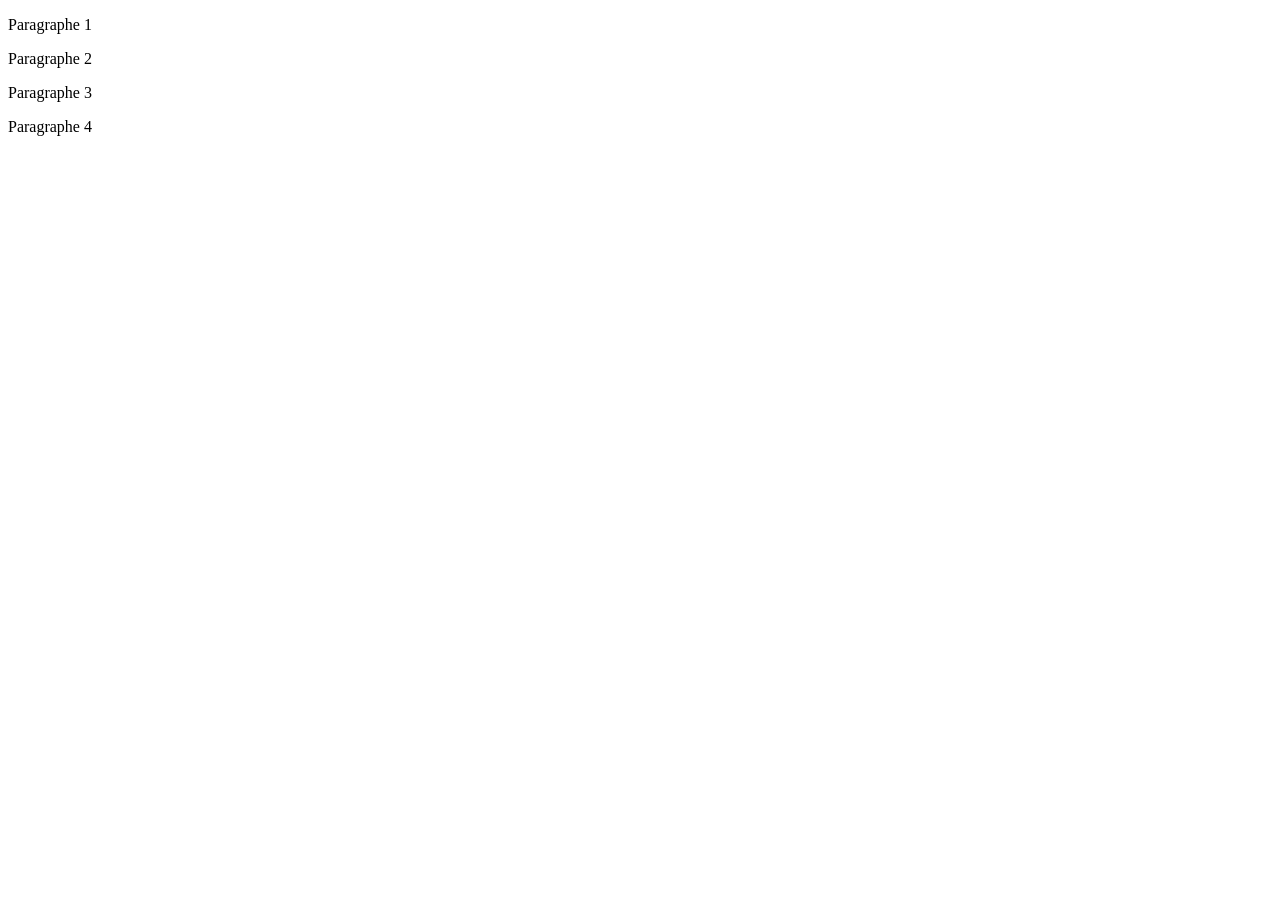
<file: Day21/index.html>
<!DOCTYPE html>
<html lang="en">
<head>
    <meta charset="UTF-8">
    <meta name="viewport" content="width=device-width, initial-scale=1.0">
    <title>Day21</title>
</head>
<body>
    <p id="first">Paragraphe 1</p>
    <p id="second">Paragraphe 2</p>
    <p id="third">Paragraphe 3</p>
    <p id="fourth">Paragraphe 4</p>
</body>
</html>
</file>
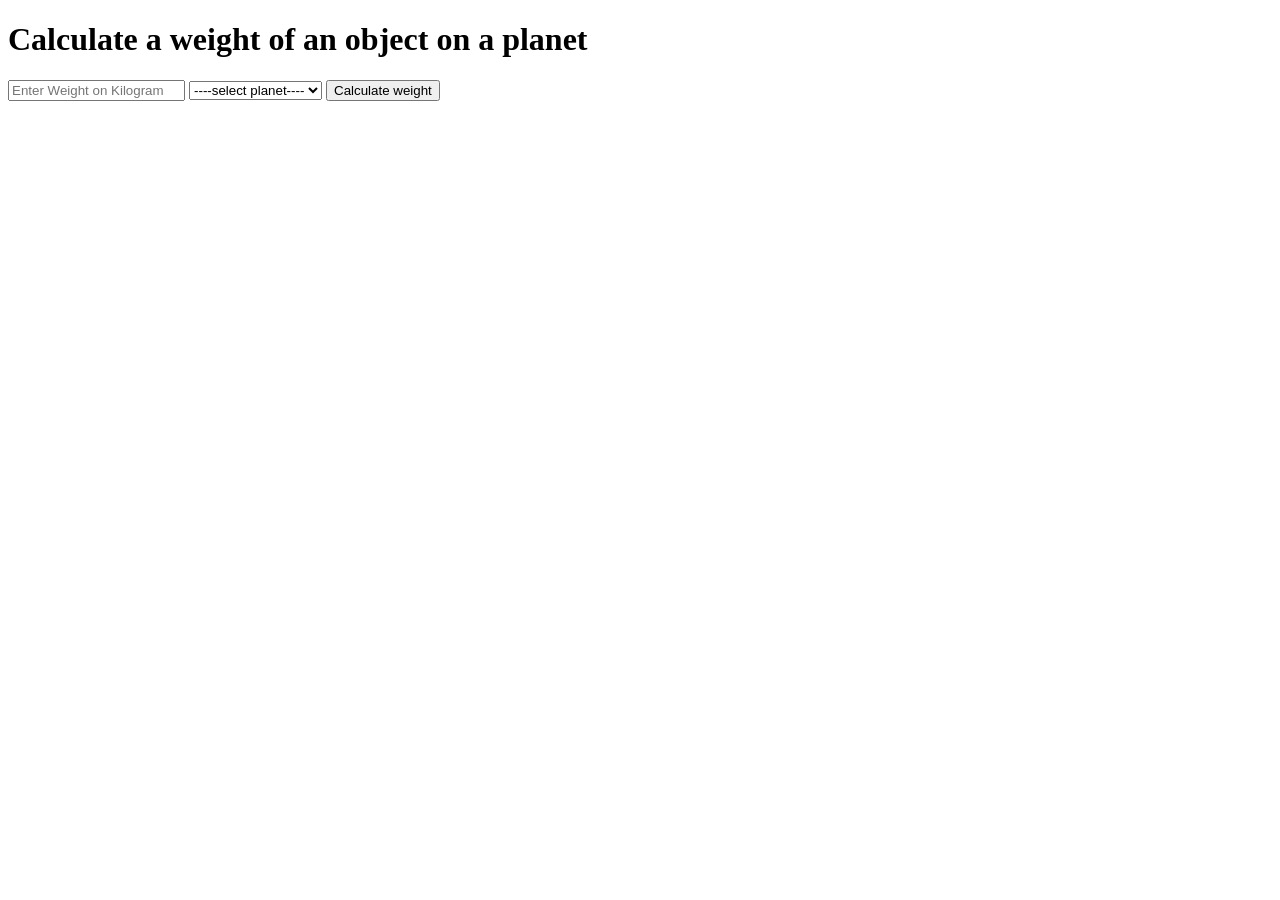
<file: Day24/index.html>
<!DOCTYPE html>
<html lang="en">
<head>
    <meta charset="UTF-8">
    <meta name="viewport" content="width=device-width, initial-scale=1.0">
    <title>Solar System Weight Calculator</title>
</head>
<body>
    <h1>Calculate a weight of an object on a planet</h1>

    <input type="number" placeholder="Enter Weight on Kilogram" id="mass">

    <select id="planet">
        <option value="">----select planet----</option>
        <option value="Mercury">Mercury</option>
        <option value="Venus">Venus</option>
        <option value="Earth">Earth</option>
        <option value="Mars">Mars</option>
        <option value="Jupiter">Jupiter</option>
        <option value="Saturn">Saturn</option>
        <option value="Uranus">Uranus</option>
        <option value="Neptune">Neptune</option>
        <option value="Pluto">Pluto</option>
    </select>

    <button id="calculateBtn">Calculate weight</button>
  
    <div id="result"></div>
  
    <script src="script.js"></script>
</body>
</html>
</file>
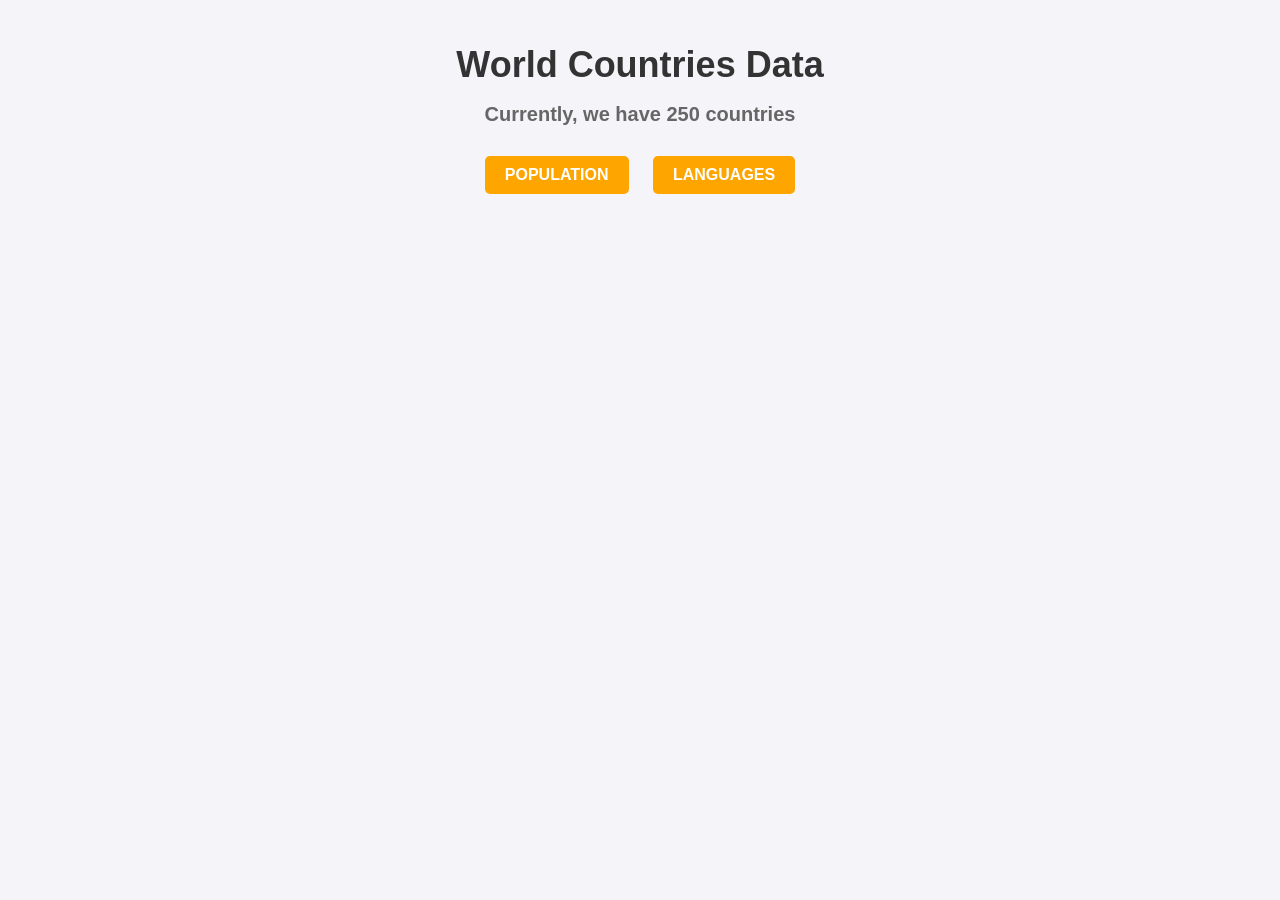
<file: Day25/index.html>
<!DOCTYPE html>
<html lang="en">
<head>
  <title>World Countries Data</title>
</head>
<body>
  <h1>World Countries Data</h1>
  <h2>Currently, we have 250 countries</h2>

  <button id="populationBtn">POPULATION</button>
  <button id="languagesBtn">LANGUAGES</button>

  <div id="chartContainer"></div>

  <script src="script.js"></script>
</body>
</html>
</file>
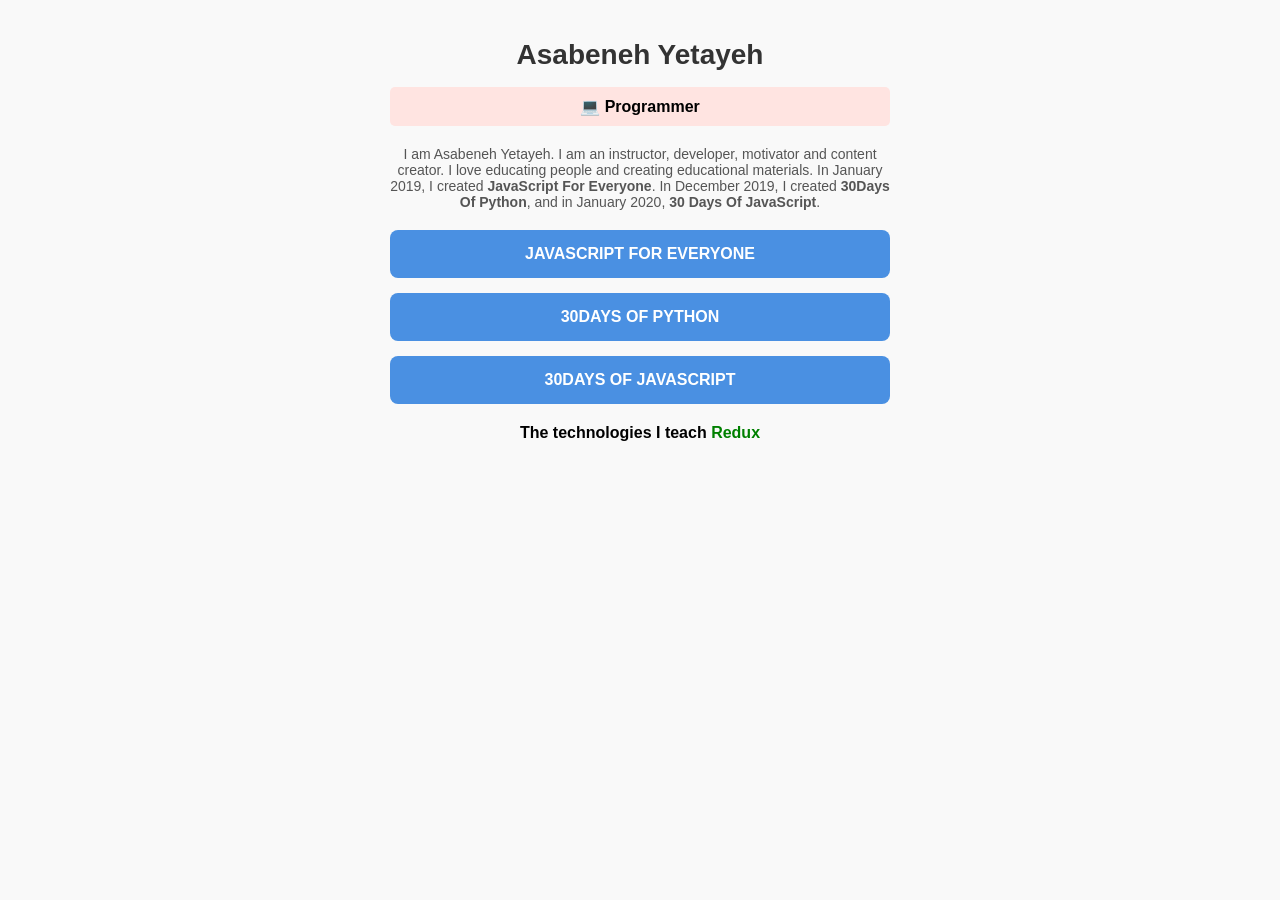
<file: Day27/index.html>
<!DOCTYPE html>
<html lang="en">
<head>
  <meta charset="UTF-8">
  <title>Asabeneh Yetayeh</title>
  <link rel="stylesheet" href="style.css">
</head>
<body>
  <div class="container">
    <h1 id="title">Asabeneh Yetayeh</h1>
    <p id="role">💻 Programmer</p>
    <p class="intro">
      I am Asabeneh Yetayeh. I am an instructor, developer, motivator and content creator. 
      I love educating people and creating educational materials. In January 2019, I created 
      <strong>JavaScript For Everyone</strong>. In December 2019, I created 
      <strong>30Days Of Python</strong>, and in January 2020, <strong>30 Days Of JavaScript</strong>.
    </p>

    <div class="projects">
      <div class="card">JAVASCRIPT FOR EVERYONE</div>
      <div class="card">30DAYS OF PYTHON</div>
      <div class="card">30DAYS OF JAVASCRIPT</div>
    </div>

    <p id="tech">The technologies I teach <span id="techName">Redux</span></p>
  </div>

  <script src="script.js"></script>
</body>
</html>
</file>
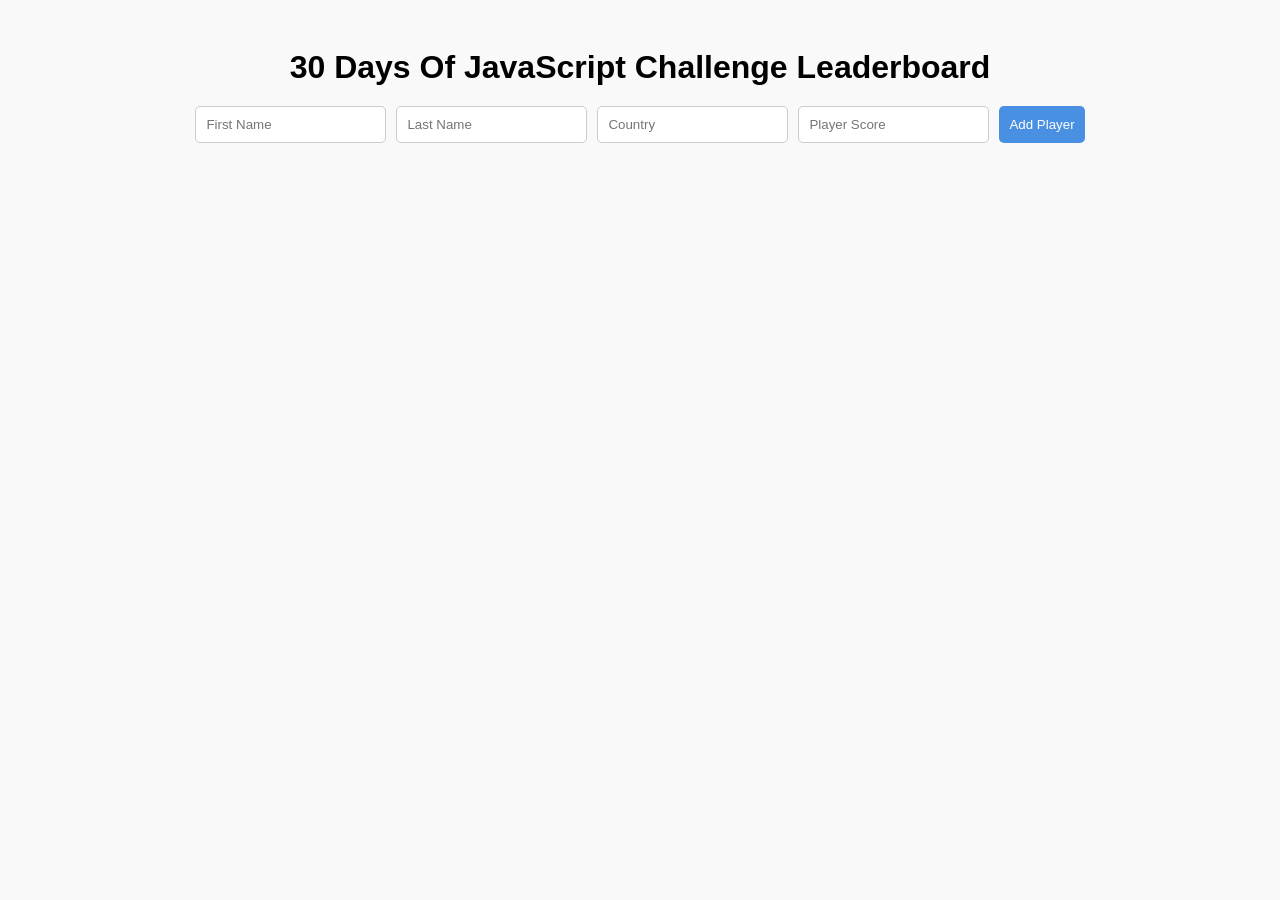
<file: Day28/index.html>
<!DOCTYPE html>
<html lang="en">
<head>
  <meta charset="UTF-8">
  <title>30 Days Of JavaScript Challenge Leaderboard</title>
  <link rel="stylesheet" href="style.css">
</head>
<body>
  <h1>30 Days Of JavaScript Challenge Leaderboard</h1>

  <div class="form">
    <input type="text" id="firstName" placeholder="First Name">
    <input type="text" id="lastName" placeholder="Last Name">
    <input type="text" id="country" placeholder="Country">
    <input type="number" id="score" placeholder="Player Score">
    <button id="addBtn">Add Player</button>
  </div>

  <p id="warning" class="warning">All fields are required.</p>

  <div id="leaderboard"></div>

  <script src="script.js"></script>
</body>
</html>
</file>
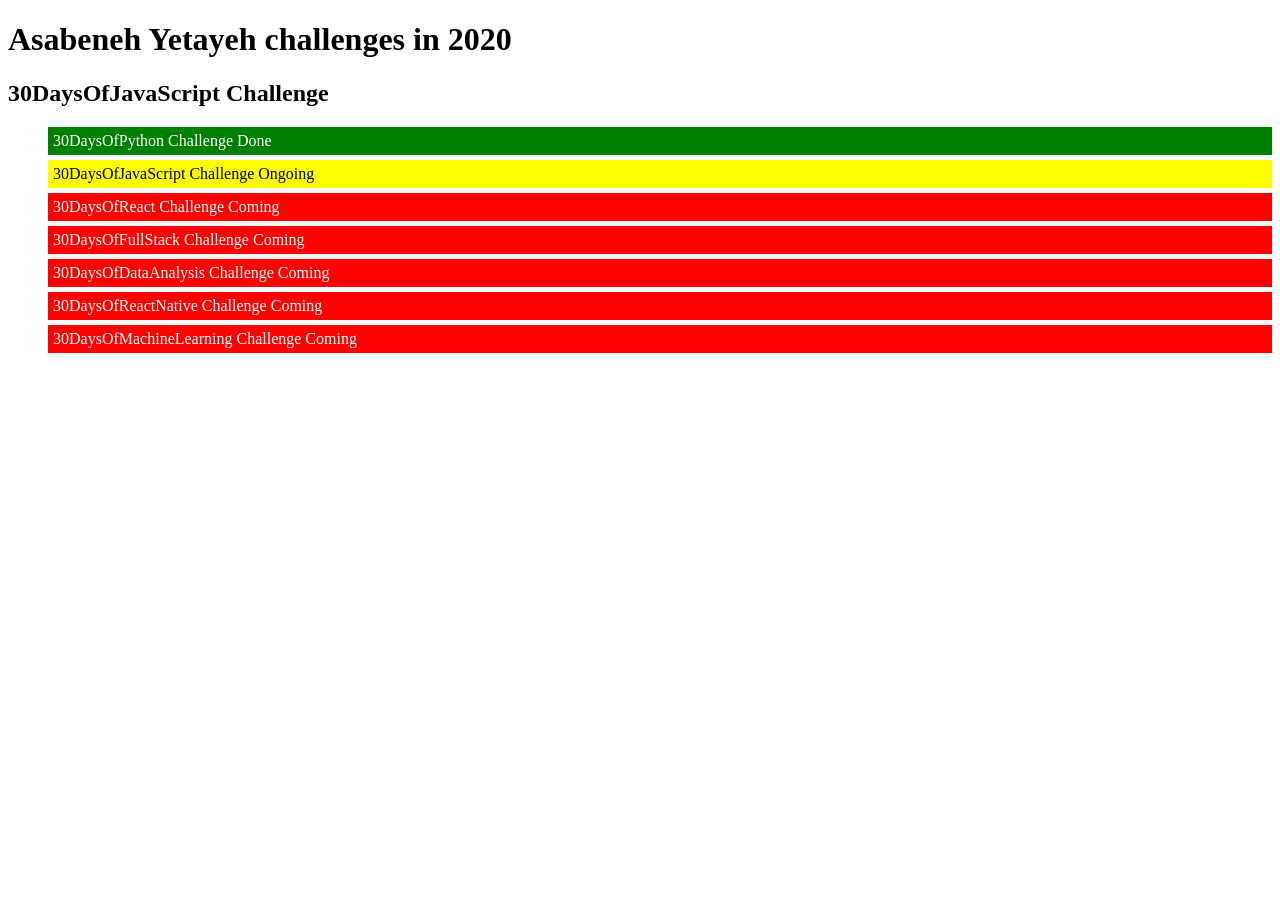
<file: Day21/Mini Project/index.html>
<!DOCTYPE html>
<html lang="en">
  <head>
    <title>JavaScript for Everyone:DOM</title>
  </head>
  <body>
    <div class="wrapper">
        <h1>Asabeneh Yetayeh challenges in 2020</h1>
        <h2>30DaysOfJavaScript Challenge</h2>
        <ul>
            <li>30DaysOfPython Challenge Done</li>
            <li>30DaysOfJavaScript Challenge Ongoing</li>
            <li>30DaysOfReact Challenge Coming</li>
            <li>30DaysOfFullStack Challenge Coming</li>
            <li>30DaysOfDataAnalysis Challenge Coming</li>
            <li>30DaysOfReactNative Challenge Coming</li>
            <li>30DaysOfMachineLearning Challenge Coming</li>
        </ul>
    </div>
    <script src="script.js"></script>
  </body>
</html>
</file>
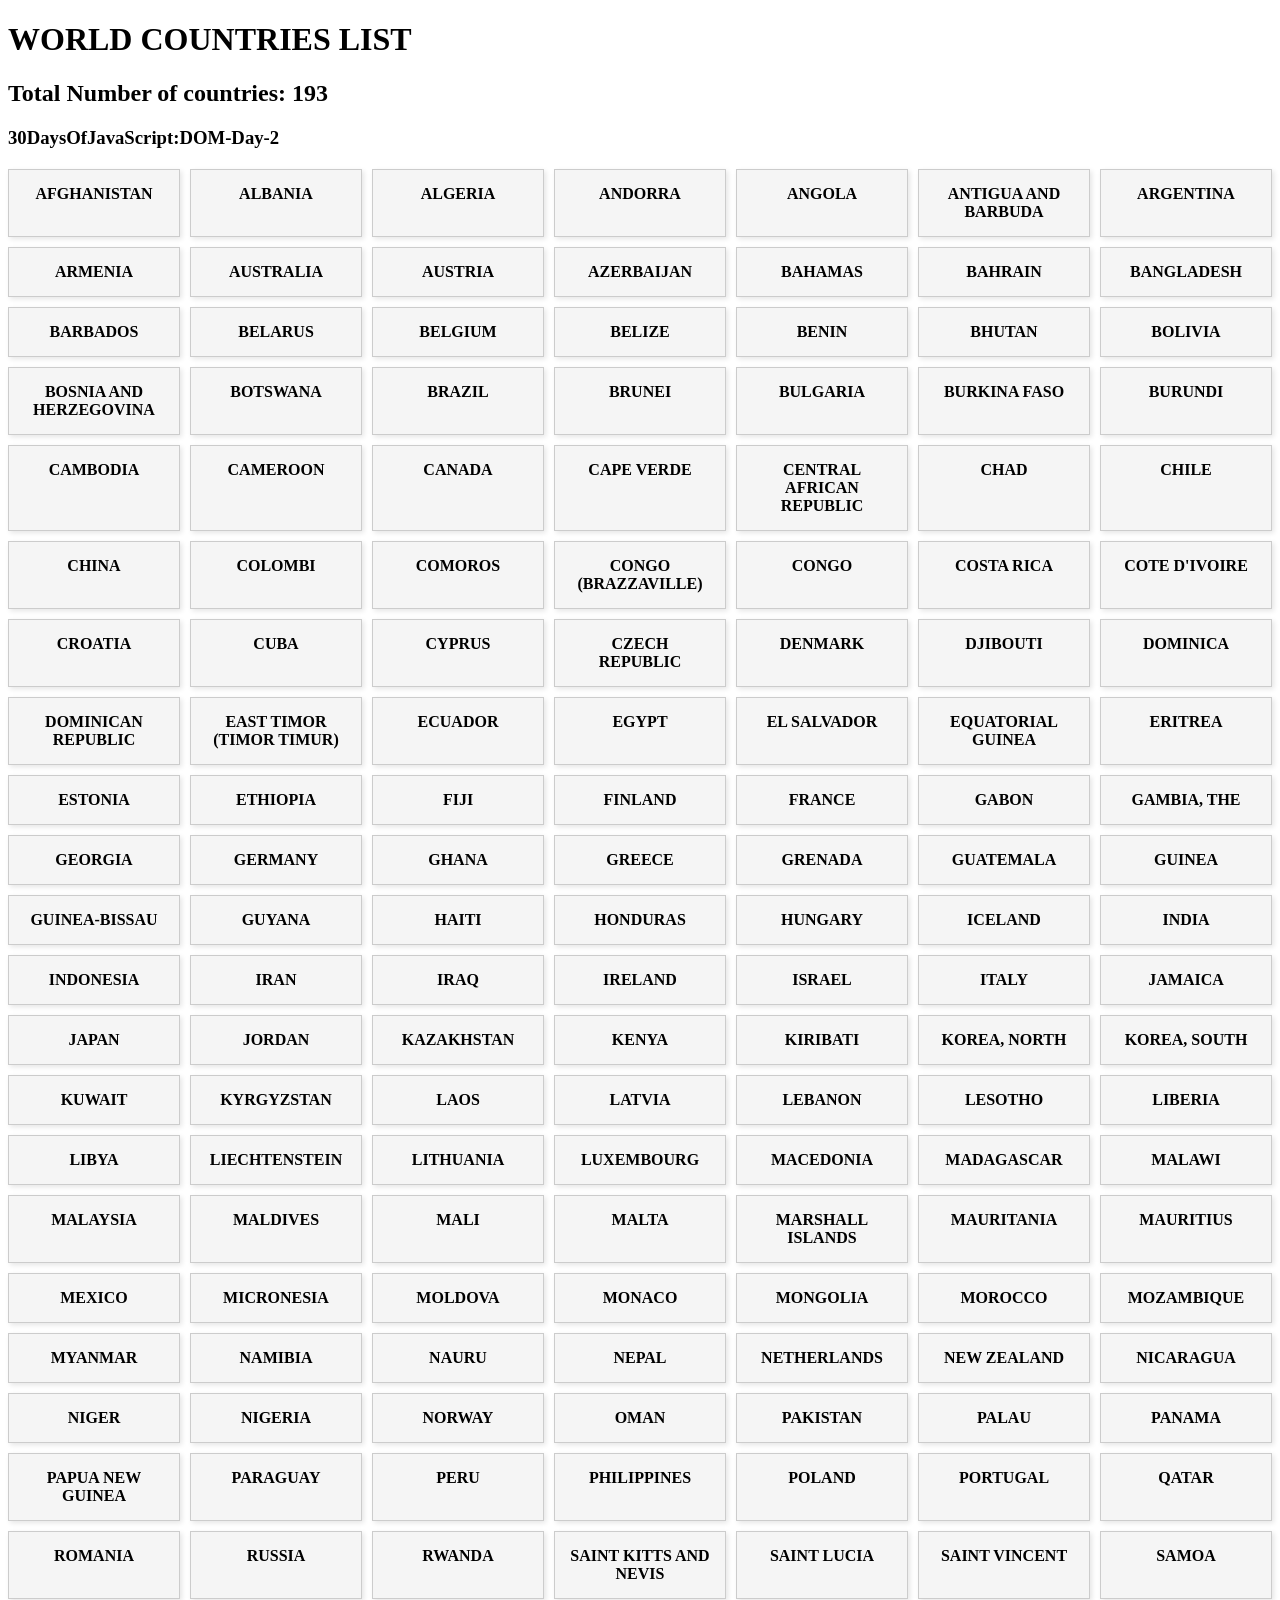
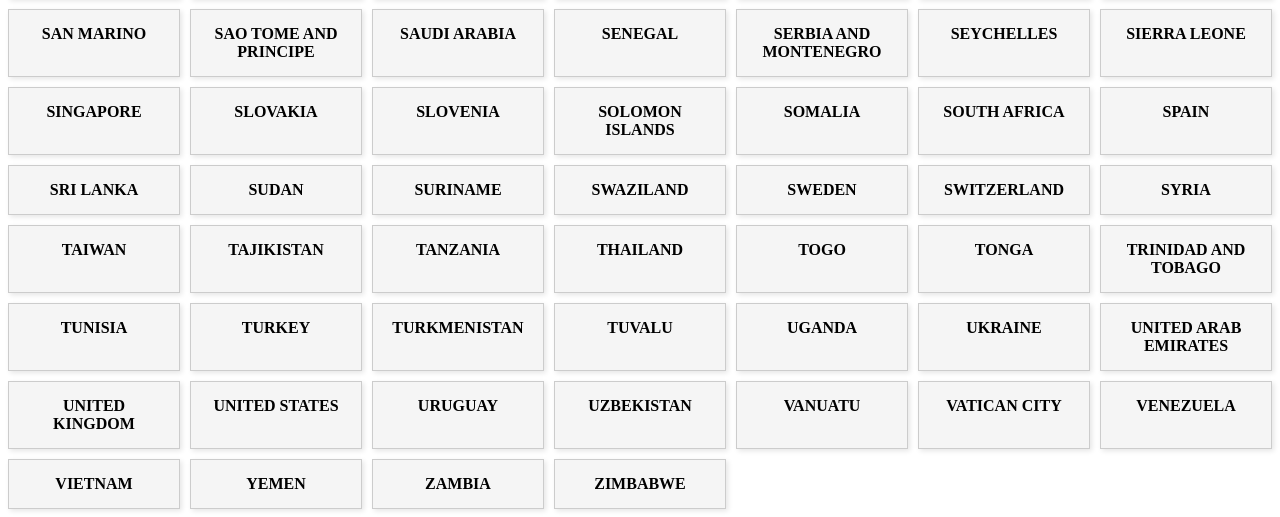
<file: Day22/Level2/index.html>
<!DOCTYPE html>
<html lang="en">
<head>
    <meta charset="UTF-8">
    <meta name="viewport" content="width=device-width, initial-scale=1.0">
    <title>Project 2 - DOM Manipulation</title>
</head>
<body>
    <div class="wrapper">
        <h1>WORLD COUNTRIES LIST</h1>
        <h2>Total Number of countries: <span id="count"></span></h2>
        <h3>30DaysOfJavaScript:DOM-Day-2</h3>
        <div id="countries-container"></div>
    </div>
    <script src="script.js"></script>
</body>
</html>
</file>
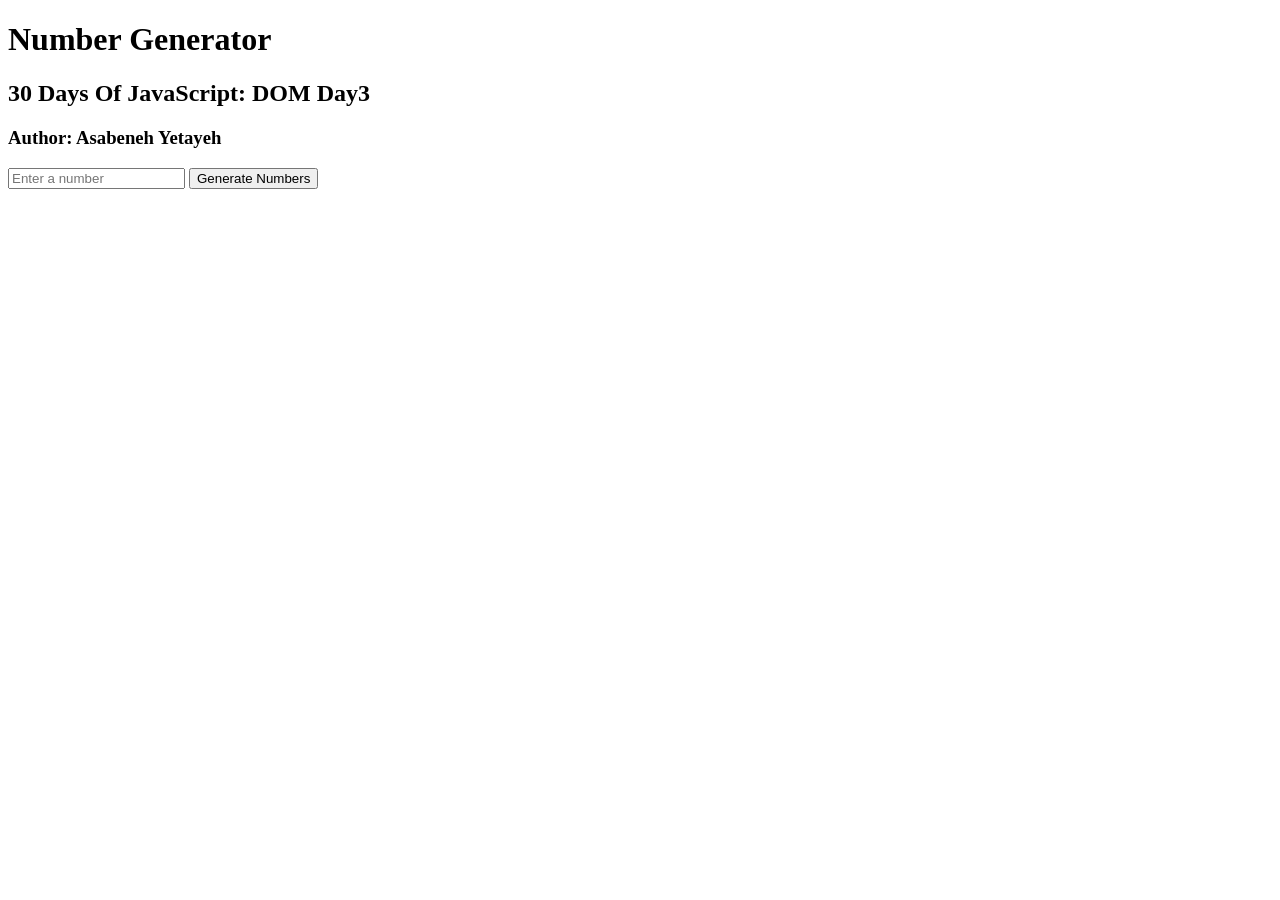
<file: Day23/Number Generator/index.html>
<!DOCTYPE html>
<html lang="en">
<head>
    <meta charset="UTF-8">
    <meta name="viewport" content="width=device-width, initial-scale=1.0">
    <title>Number Generator</title>
</head>
<body>
    <h1>Number Generator</h1>
    <h2>30 Days Of JavaScript: DOM Day3</h2>
    <h3>Author: Asabeneh Yetayeh</h3>

    <input type="number" placeholder="Enter a number" id="inputNumber">
    <button id="generateBtn">Generate Numbers</button>

    <div id="numbersContainer"></div>
    
    <script src="script.js"></script>
</body>
</html>
</file>
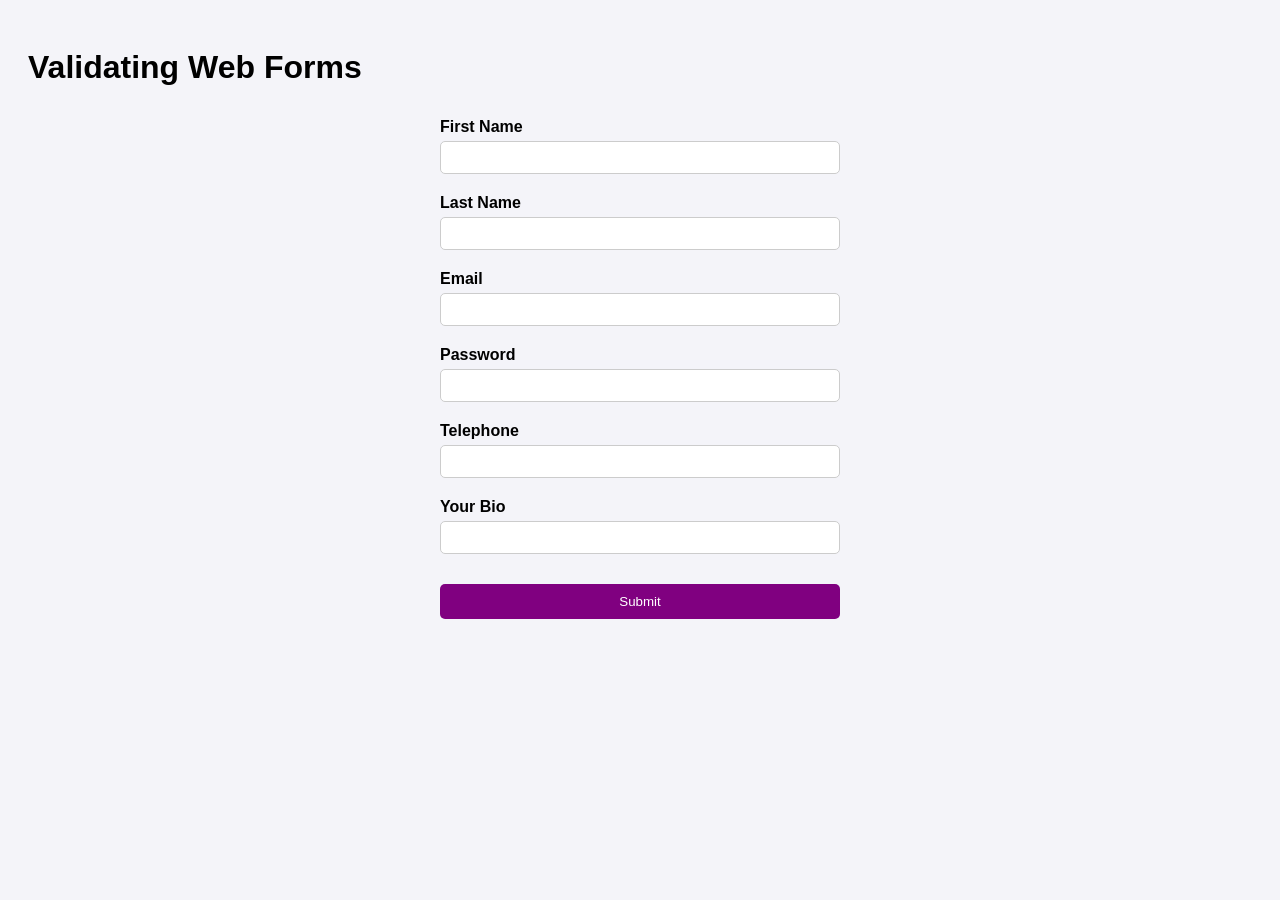
<file: Day30/form validating/index.html>
<!DOCTYPE html>
<html lang="en">
<head>
  <meta charset="UTF-8">
  <title>Validating Web Forms</title>
  <link rel="stylesheet" href="style.css">
</head>
<body>
  <h1>Validating Web Forms</h1>
  <form id="myForm">
    <label>First Name</label>
    <input type="text" id="firstName">
    <small id="firstNameError"></small>

    <label>Last Name</label>
    <input type="text" id="lastName">
    <small id="lastNameError"></small>

    <label>Email</label>
    <input type="text" id="email">
    <small id="emailError"></small>

    <label>Password</label>
    <input type="password" id="password">
    <small id="passwordError"></small>

    <label>Telephone</label>
    <input type="text" id="telephone">
    <small id="telephoneError"></small>

    <label>Your Bio</label>
    <input type="text" id="bio">
    <small id="bioError"></small>

    <button type="submit">Submit</button>
  </form>

  <script src="script.js"></script>
</body>
</html>
</file>
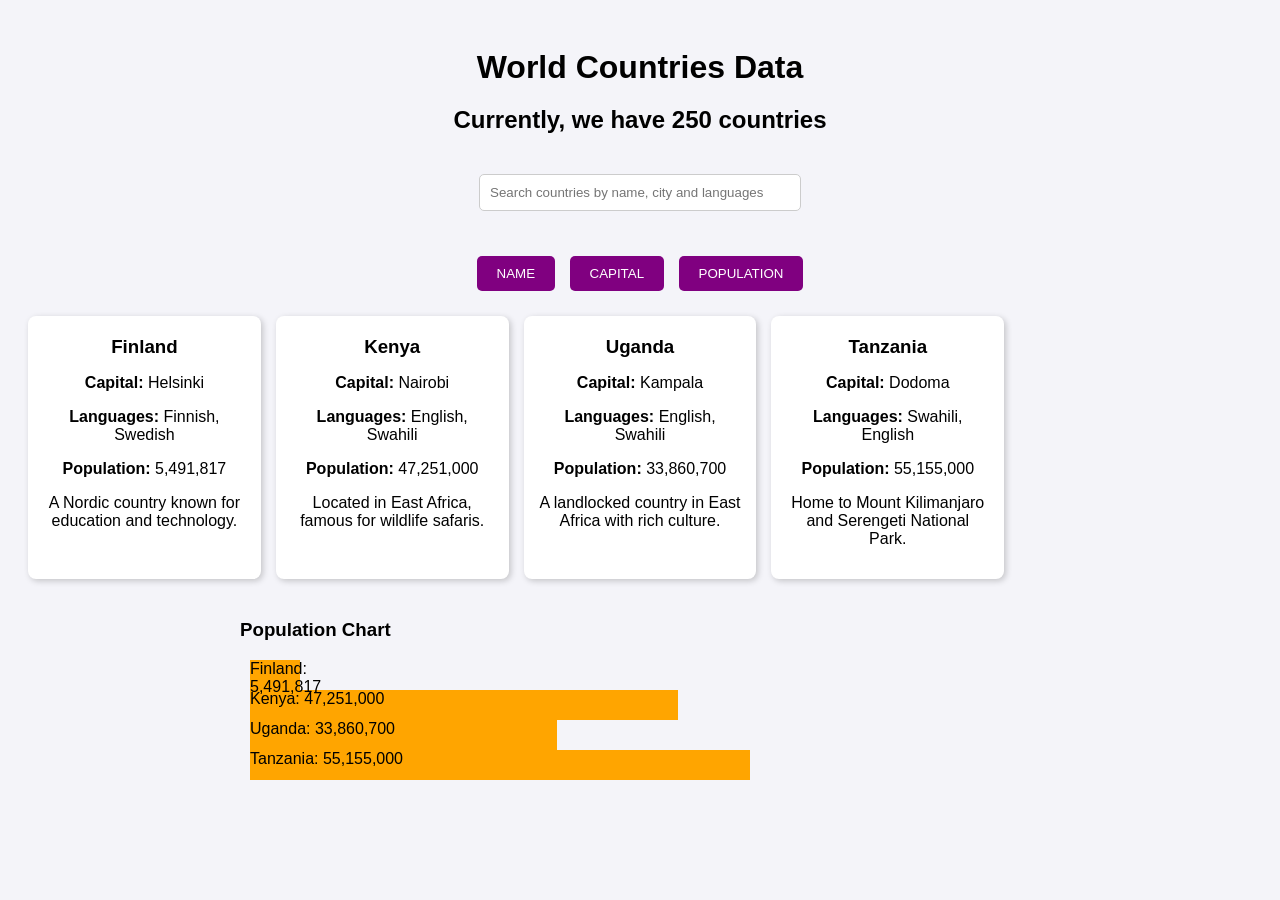
<file: Day30/world countreis list/index.html>
<!DOCTYPE html>
<html lang="en">
<head>
  <meta charset="UTF-8">
  <title>World Countries Data</title>
  <link rel="stylesheet" href="style.css">
</head>
<body>
  <h1>World Countries Data</h1>
  <h2 id="subtitle">Currently, we have 250 countries</h2>

  <input type="text" id="search" placeholder="Search countries by name, city and languages">
  <div class="buttons">
    <button id="nameBtn">NAME</button>
    <button id="capitalBtn">CAPITAL</button>
    <button id="populationBtn">POPULATION</button>
  </div>

  <div id="countriesContainer"></div>
  <div id="chartContainer"></div>

  <script src="script.js"></script>
</body>
</html>
</file>
<file: Day27/style.css>
body {
  font-family: Arial, sans-serif;
  background-color: #f9f9f9;
  margin: 0;
  padding: 20px;
  text-align: center;
}

.container {
  max-width: 500px;
  margin: auto;
}

h1 {
  font-size: 28px;
  color: #333;
  margin-bottom: 10px;
}

#role {
  background-color: #ffe4e1;
  padding: 10px;
  border-radius: 5px;
  font-weight: bold;
}

.intro {
  font-size: 14px;
  color: #555;
  margin: 20px 0;
}

.projects {
  display: flex;
  flex-direction: column;
  gap: 15px;
  margin: 20px 0;
}

.card {
  background-color: #4a90e2;
  color: white;
  padding: 15px;
  border-radius: 8px;
  font-weight: bold;
  transition: transform 0.3s, background-color 0.3s;
}

.card:hover {
  transform: scale(1.05);
  background-color: #357ab8;
}

#tech {
  margin-top: 20px;
  font-size: 16px;
  font-weight: bold;
}

#techName {
  color: green;
}
</file>
<file: Day28/style.css>
body {
  font-family: Arial, sans-serif;
  background-color: #f9f9f9;
  text-align: center;
  padding: 20px;
}

h1 {
  margin-bottom: 20px;
}

.form {
  display: flex;
  flex-wrap: wrap;
  justify-content: center;
  gap: 10px;
  margin-bottom: 10px;
}

.form input, .form button {
  padding: 10px;
  border-radius: 5px;
  border: 1px solid #ccc;
}

.form button {
  background-color: #4a90e2;
  color: white;
  border: none;
  cursor: pointer;
}

.form button:hover {
  background-color: #357ab8;
}

.warning {
  color: red;
  display: none;
}

#leaderboard {
  margin-top: 20px;
}

.player {
  display: flex;
  justify-content: space-between;
  align-items: center;
  background: #fff;
  margin: 10px auto;
  padding: 10px;
  border-radius: 8px;
  box-shadow: 2px 2px 6px rgba(0,0,0,0.1);
  max-width: 600px;
}

.player-info {
  flex: 1;
  text-align: left;
}

.player-buttons {
  display: flex;
  gap: 10px;
}

.player-buttons button {
  border: none;
  border-radius: 50%;
  width: 40px;
  height: 40px;
  cursor: pointer;
  font-weight: bold;
}

.delete {
  background-color: red;
  color: white;
}

.plus {
  background-color: green;
  color: white;
}

.minus {
  background-color: orange;
  color: white;
}
</file>
<file: Day30/form validating/style.css>
body {
  font-family: Arial, sans-serif;
  background-color: #f4f4f9;
  padding: 20px;
}

form {
  max-width: 400px;
  margin: auto;
  display: flex;
  flex-direction: column;
}

label {
  margin-top: 10px;
  font-weight: bold;
}

input {
  padding: 8px;
  margin-top: 5px;
  border: 1px solid #ccc;
  border-radius: 5px;
}

small {
  color: orange;
  font-size: 12px;
  margin-bottom: 10px;
}

button {
  margin-top: 20px;
  padding: 10px;
  background-color: purple;
  color: white;
  border: none;
  border-radius: 5px;
  cursor: pointer;
  transition: transform 0.3s, background-color 0.3s;
}

button:hover {
  background-color: #9b59b6;
  transform: scale(1.05);
}

#successMessage {
  color: green;
  font-weight: bold;
  margin-top: 15px;
  display: none;
}
</file>
<file: Day30/world countreis list/style.css>
body {
  font-family: Arial, sans-serif;
  background-color: #f4f4f9;
  text-align: center;
  padding: 20px;
}

h1 {
  font-size: 32px;
  margin-bottom: 10px;
}

input {
  padding: 10px;
  width: 300px;
  border-radius: 5px;
  border: 1px solid #ccc;
  margin: 20px;
}

.buttons {
  margin: 20px 0;
}

button {
  background-color: purple;
  color: white;
  border: none;
  padding: 10px 20px;
  margin: 5px;
  border-radius: 5px;
  cursor: pointer;
}

button:hover {
  background-color: #9b59b6;
}

#countriesContainer {
  display: grid;
  grid-template-columns: repeat(auto-fill, minmax(220px, 1fr));
  gap: 15px;
  margin-top: 20px;
}

.country-card {
  background-color: #fff;
  padding: 15px;
  border-radius: 8px;
  box-shadow: 2px 2px 6px rgba(0,0,0,0.2);
  cursor: pointer;
  transition: transform 0.3s;
}

.country-card:hover {
  transform: scale(1.05);
}

.country-card h3 {
  margin: 5px 0;
}


#chartContainer {
  margin-top: 40px;
  text-align: left;
  max-width: 800px;
  margin-left: auto;
  margin-right: auto;
}

.chart-row {
  display: flex;
  align-items: center;
  margin: 8px 0;
}

.chart-label {
  width: 150px;
  font-weight: bold;
}

.bar {
  background-color: orange;
  height: 30px;
  margin: 0 10px;
  transition: width 0.5s ease;
}

.chart-value {
  min-width: 100px;
  text-align: right;
}
</file>
